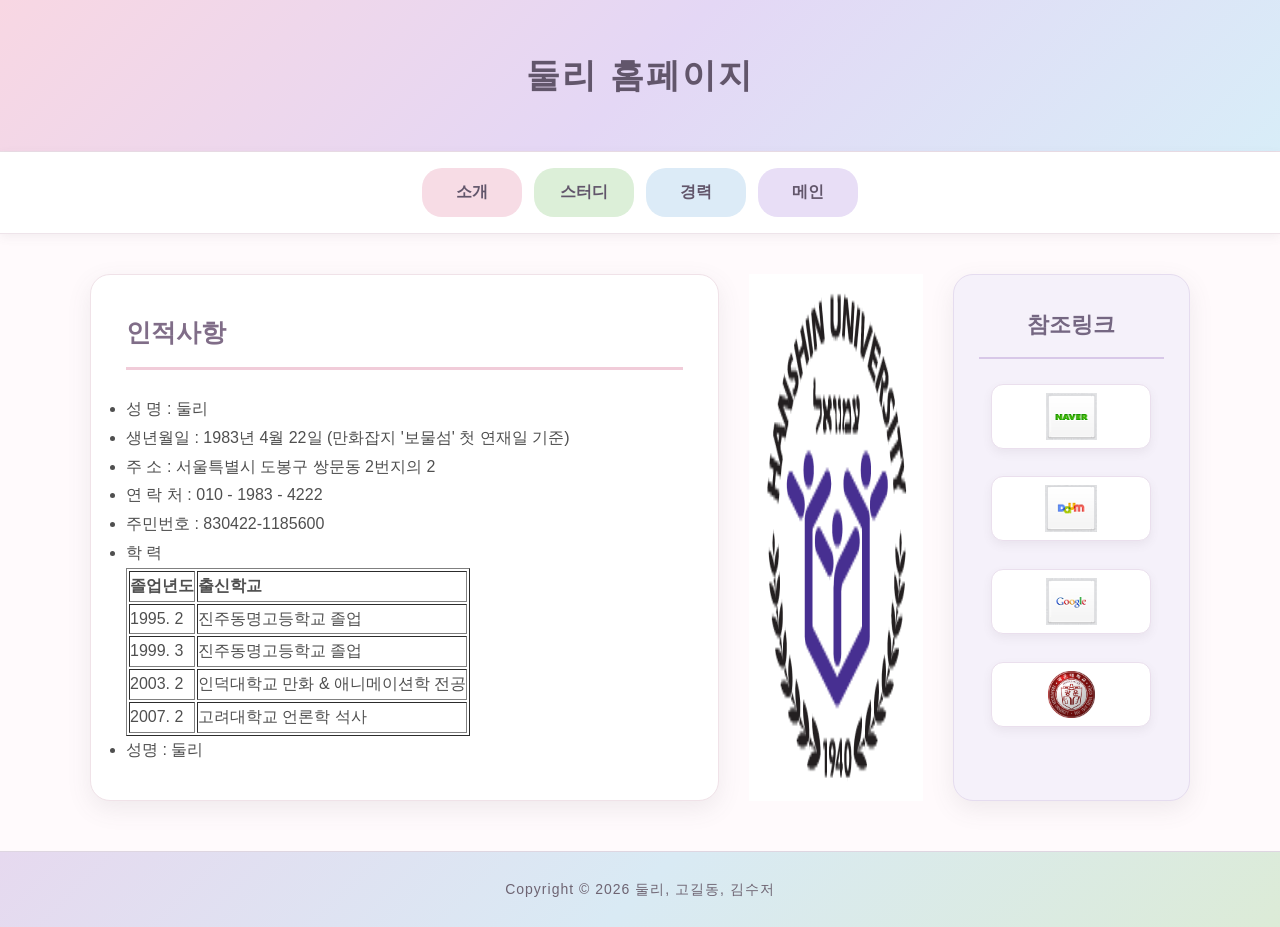
<file: index.html>
<!DOCTYPE html>
<head>
    <meta charset="UTF-8">
    <meta name="viewport" content="width=device-width, initial-scale=1.0">
    <title>개인 포트폴리오 웹앱</title>
    <link rel="stylesheet" type="text/css" href="mportpolio.css"/>
</head>
<body>
    <header>
        <h1>둘리 홈페이지</h1>
    </header>
    <nav>
        <span><a href="minfo.html">소개</a></span>
        <span><a href="mstudy.html">스터디</a></span>
        <span><a href="mcereer.html">경력</a></span>
        <span><a href="mintro.html">메인</a></span>
    </nav>
    <div class="content">
        <section class="section1">
            <h3>인적사항</h3>
            <ul>
                <li>성   명 : 둘리</li>
                <li>생년월일 : 1983년 4월 22일 (만화잡지 '보물섬' 첫 연재일 기준)</li>
                <li>주   소 : 서울특별시 도봉구 쌍문동 2번지의 2</li>
                <li>연 락 처 : 010 - 1983 - 4222</li>
                <li>주민번호 : 830422-1185600</li>
                <li>학    력 
                    <table id="year-table" border="1">
                        <thead>
                            <tr>
                                <th>졸업년도</th>
                                <th>출신학교</th>
                            </tr>
                        </thead>
                        <tbody>
                            <tr>
                                <td>1995. 2</td>
                                <td>진주동명고등학교 졸업</td>
                            </tr>
                            <tr>
                                <td>1999. 3</td>
                                <td>진주동명고등학교 졸업</td>
                            </tr>
                            <tr>
                                <td>2003. 2</td>
                                <td>인덕대학교 만화 &amp; 애니메이션학 전공</td>
                            </tr>
                            <tr>
                                <td>2007. 2</td>
                                <td>고려대학교 언론학 석사</td>
                            </tr>
                        </tbody>
                    </table>
                </li>
                <li>성명 : 둘리</li>
            </ul>
        </section>
        <img id = "logo" src="content/logo.jpg"/>
        <aside>
            <h3>참조링크</h3>
            <a href="http://www.naver.com">
                <img class="portal" src="content/naver.jpg">
            </a>
            <a href="http://www.daum.com">
                <img class="portal" src="content/daum.jpg">
            </a>
            <a href="http://www.google.com">
                <img class="portal" src="content/google.jpg">
            </a>
            <a href="https://www.kw.ac.kr/ko/">
                <img width="55px" height="55px" class="portal" src="content/images (2).jpeg">
            </a>
        </aside>
    </div>
    <footer>
        <h2>Copyright &copy; 2026 둘리, 고길동, 김수저</h2>
    </footer>
</body>
</html>
</file>
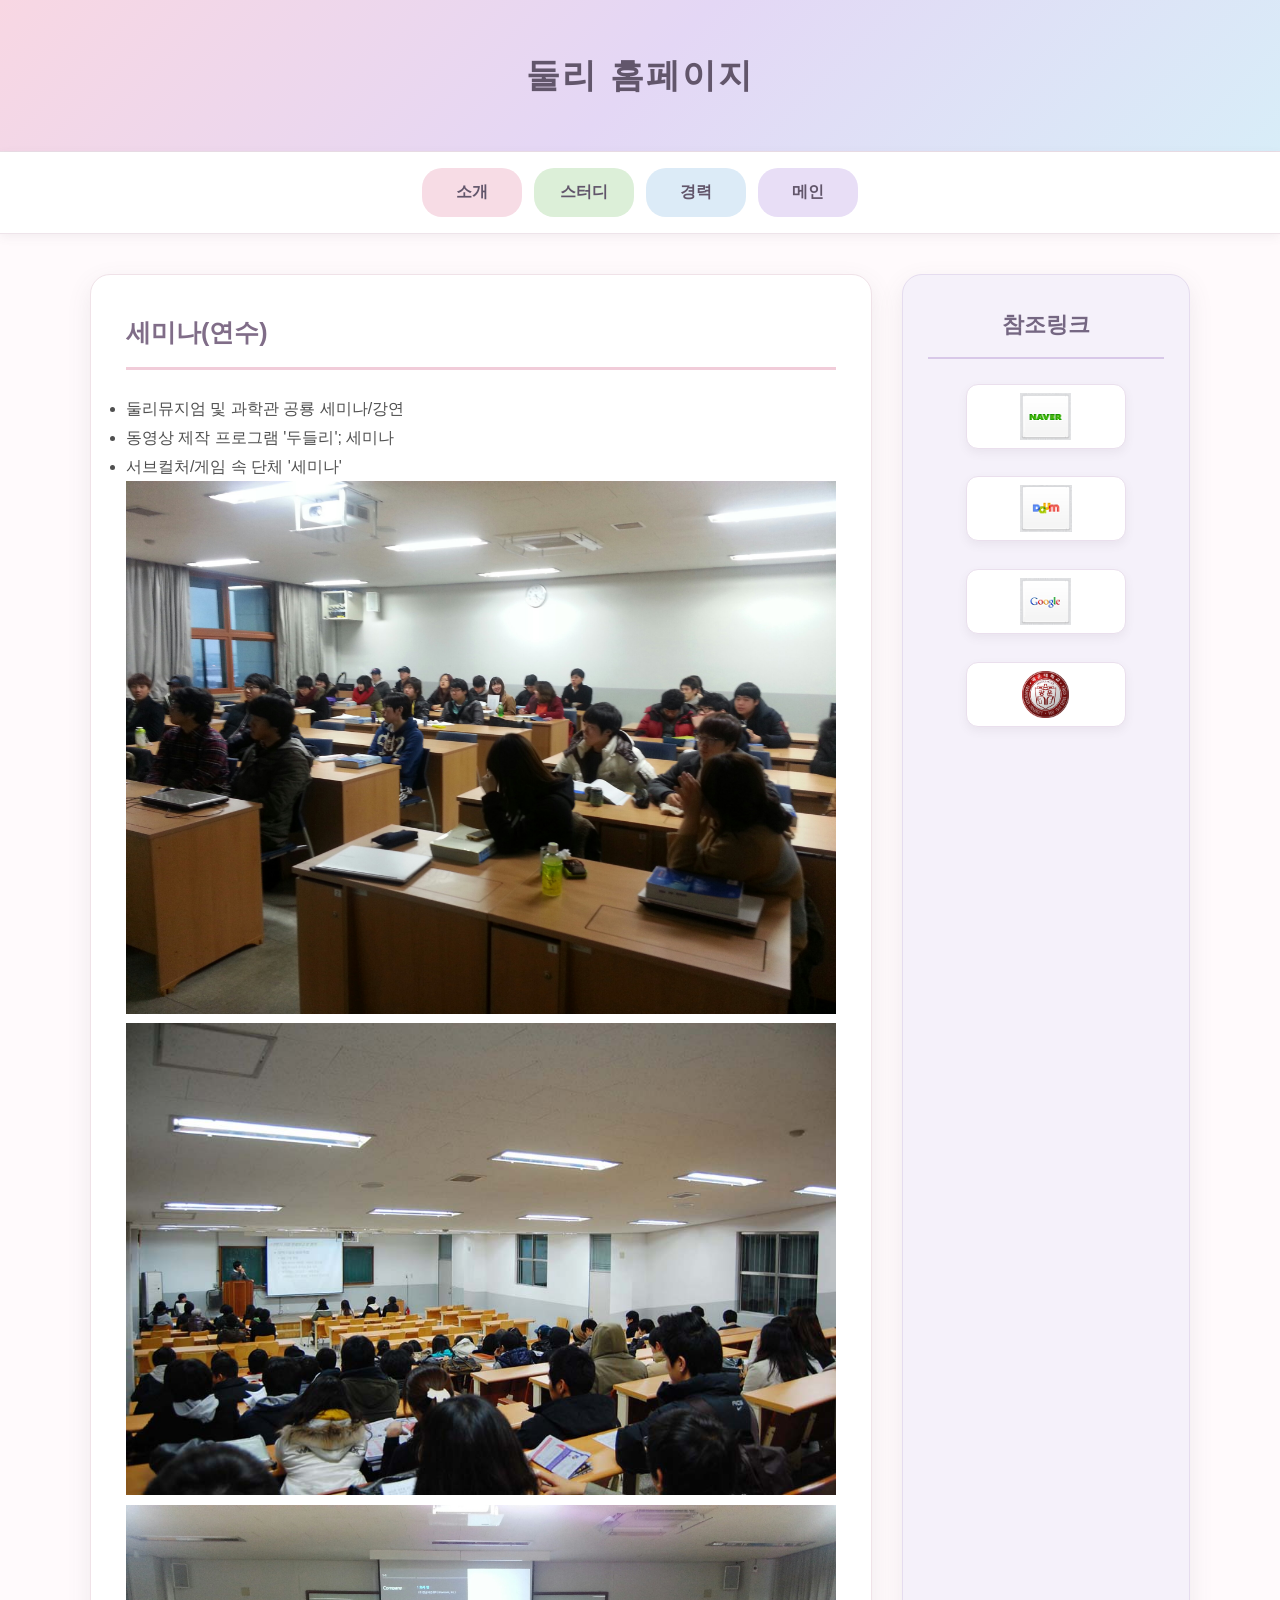
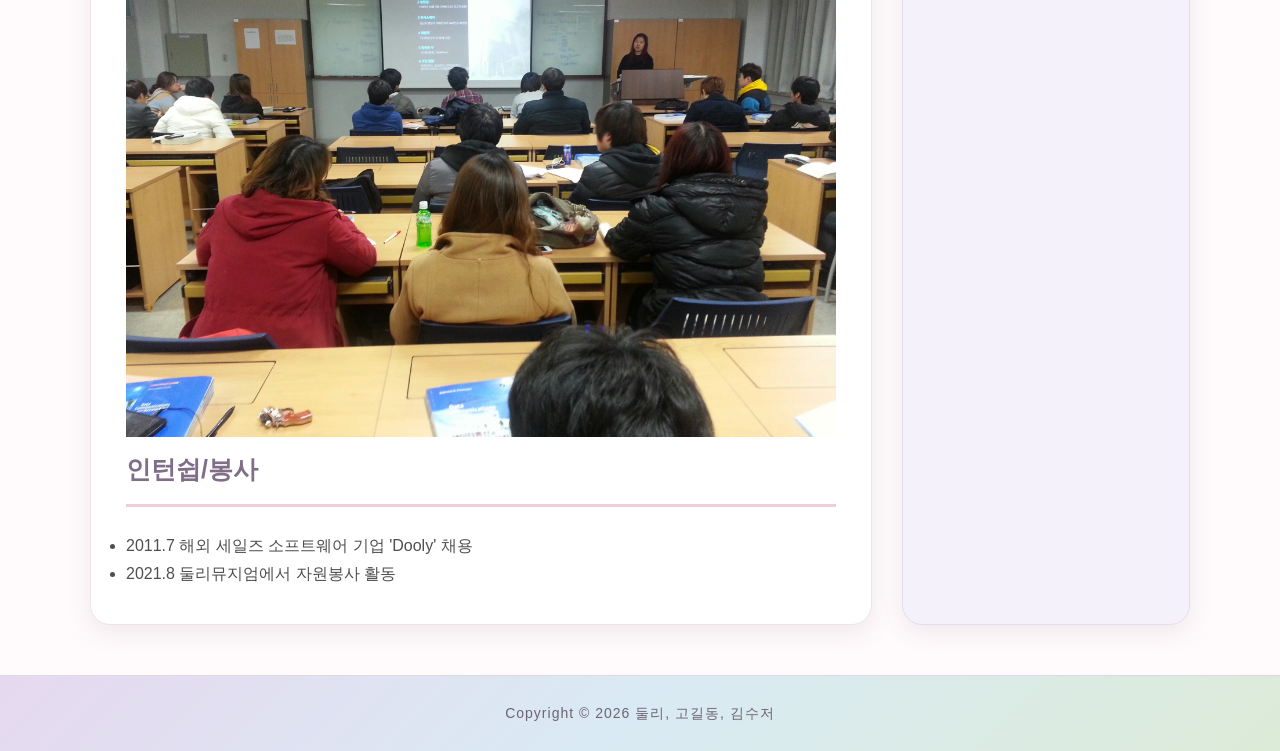
<file: mcereer.html>
<!DOCTYPE html>
<head>
    <meta charset="UTF-8">
    <meta name="viewport" content="width=device-width, initial-scale=1.0">
    <title>경력</title>
    <link rel="stylesheet" type="text/css" href="mportpolio.css"/>
</head>
<body>
    <header>
        <h1>둘리 홈페이지</h1>
    </header>
    <nav>
        <span><a href="minfo.html">소개</a></span>
        <span><a href="mstudy.html">스터디</a></span>
        <span><a href="mcereer.html">경력</a></span>
        <span><a href="index.html">메인</a></span>
    </nav>
    <div class="content">
        <section class="section1">
            <h3>세미나(연수)</h3>
            <ul>
                <li>둘리뮤지엄 및 과학관 공룡 세미나/강연</li>
                <li>동영상 제작 프로그램 '두들리'; 세미나</li>
                <li>서브컬처/게임 속 단체 '세미나'</li>
            </ul>
            <div id="pic-container">
                <img width="100%" id="pic1" class="semi-pic" src="content/seminar1.jpg">
                <img width="100%" id="pic1" class="semi-pic" src="content/seminar2.jpg">
                <img width="100%" id="pic1" class="semi-pic" src="content/seminar3.jpg">
            </div>
            <h3>인턴쉽/봉사</h3>
            <ul>
                <li>2011.7 해외 세일즈 소프트웨어 기업 'Dooly' 채용</li>
                <li>2021.8 둘리뮤지엄에서 자원봉사 활동</li>
            </ul>
        </section>
        <aside>
            <h3>참조링크</h3>
            <a href="http://www.naver.com">
                <img class="portal" src="content/naver.jpg">
            </a>
            <a href="http://www.daum.com">
                <img class="portal" src="content/daum.jpg">
            </a>
            <a href="http://www.google.com">
                <img class="portal" src="content/google.jpg">
            </a>
            <a href="https://www.kw.ac.kr/ko/">
                <img width="55px" height="55px" class="portal" src="content/images (2).jpeg">
            </a>
        </aside>
    </div>
    <footer>
        <h2>Copyright &copy; 2026 둘리, 고길동, 김수저</h2>
    </footer>
</body>
</html>
</file>
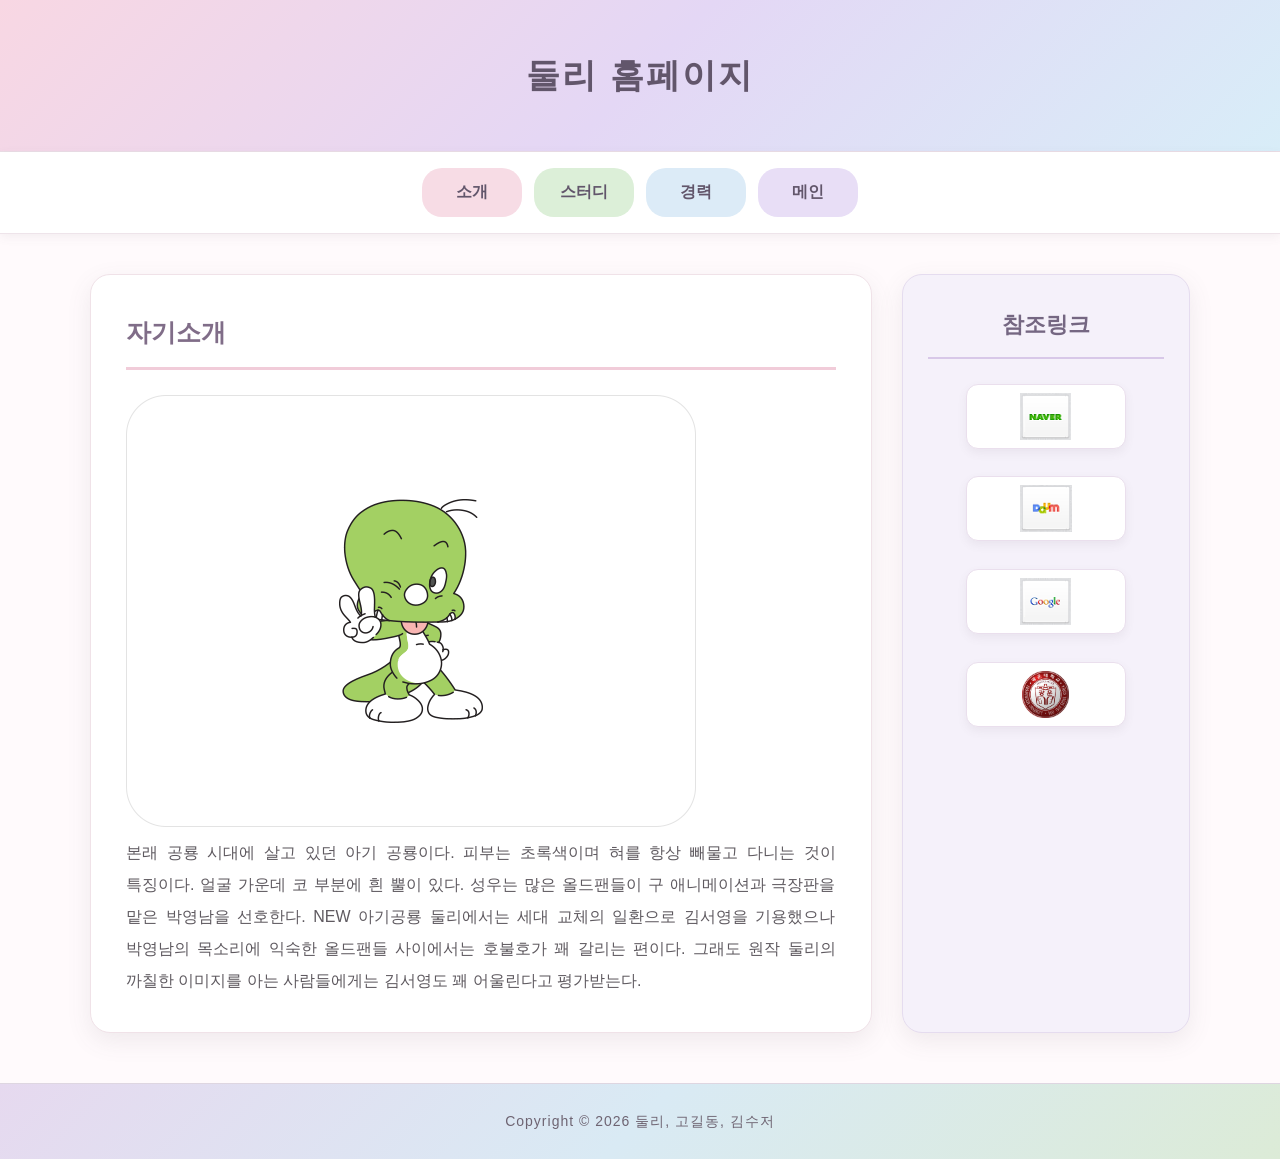
<file: minfo.html>
<!DOCTYPE html>
<head>
    <meta charset="UTF-8">
    <meta name="viewport" content="width=device-width, initial-scale=1.0">
    <title>소개</title>
    <link rel="stylesheet" type="text/css" href="mportpolio.css"/>
</head>
<body>
    <header>
        <h1>둘리 홈페이지</h1>
    </header>
    <nav>
        <span><a href="minfo.html">소개</a></span>
        <span><a href="mstudy.html">스터디</a></span>
        <span><a href="mcereer.html">경력</a></span>
        <span><a href="index.html">메인</a></span>
    </nav>
    <div class="content">
        <section class="section1">
            <h3>자기소개</h3>
            <img src="content/stu.png"/>
            <p>
                본래 공룡 시대에 살고 있던 아기 공룡이다. 
                피부는 초록색이며 혀를 항상 빼물고 다니는 것이 특징이다. 
                얼굴 가운데 코 부분에 흰 뿔이 있다. 성우는 많은 올드팬들이 구 애니메이션과 극장판을 맡은 박영남을 선호한다. 
                NEW 아기공룡 둘리에서는 세대 교체의 일환으로 김서영을 기용했으나 박영남의 목소리에 익숙한 올드팬들 사이에서는 호불호가 꽤 갈리는 편이다. 
                그래도 원작 둘리의 까칠한 이미지를 아는 사람들에게는 김서영도 꽤 어울린다고 평가받는다.
            </p>
        </section>
        <aside>
            <h3>참조링크</h3>
            <a href="http://www.naver.com">
                <img class="portal" src="content/naver.jpg">
            </a>
            <a href="http://www.daum.com">
                <img class="portal" src="content/daum.jpg">
            </a>
            <a href="http://www.google.com">
                <img class="portal" src="content/google.jpg">
            </a>
            <a href="https://www.kw.ac.kr/ko/">
                <img width="55px" height="55px" class="portal" src="content/images (2).jpeg">
            </a>
        </aside>
    </div>
    <footer>
        <h2>Copyright &copy; 2026 둘리, 고길동, 김수저</h2>
    </footer>
</body>
</html>
</file>
<file: mportpolio.css>
﻿/* ============================================
   mportpolio.css
   파스텔톤 개인 포트폴리오 디자인
   ============================================ */


/* ============================================
   1. 전체 페이지 기본 설정
   ============================================ */

* {
    margin: 0;
    padding: 0;
    box-sizing: border-box;
}

body {
    font-family: "Malgun Gothic", "맑은 고딕", Arial, sans-serif;

    background-color: #fffafc;
    color: #4f4f4f;

    line-height: 1.8;
}


/* ============================================
   2. 헤더
   ============================================ */

header {
    width: 100%;

    padding: 45px 20px;

    text-align: center;

    background: linear-gradient(
        135deg,
        #f8d7e3,
        #e4d7f5,
        #d8edf8
    );

    border-bottom: 1px solid #eadde5;
}

header h1 {
    color: #62566b;

    font-size: 34px;
    font-weight: 700;

    letter-spacing: 2px;
}


/* ============================================
   3. 내비게이션
   ============================================ */

nav {
    width: 100%;

    display: flex;
    justify-content: center;
    align-items: center;

    gap: 12px;

    padding: 16px 20px;

    background-color: #ffffff;

    border-bottom: 1px solid #eee4ea;

    box-shadow: 0 3px 10px rgba(100, 90, 100, 0.08);
}

nav span {
    display: inline-block;
}

nav a {
    display: block;

    min-width: 100px;

    padding: 10px 22px;

    color: #62566b;

    text-decoration: none;
    text-align: center;

    font-size: 16px;
    font-weight: bold;

    background-color: #f5e5ed;

    border-radius: 20px;

    transition: all 0.3s ease;
}


/* 메뉴마다 다른 파스텔 색상 */

nav span:nth-child(1) a {
    background-color: #f7dce5;
}

nav span:nth-child(2) a {
    background-color: #dcefd8;
}

nav span:nth-child(3) a {
    background-color: #dcebf7;
}

nav span:nth-child(4) a {
    background-color: #e8def6;
}


/* 메뉴 마우스 오버 */

nav a:hover {
    color: #ffffff;

    background-color: #9e8ba7;

    transform: translateY(-3px);

    box-shadow: 0 5px 12px rgba(120, 100, 130, 0.20);
}


/* ============================================
   4. 메인 콘텐츠 영역
   ============================================ */

.content {
    width: 90%;
    max-width: 1100px;

    margin: 40px auto;

    display: flex;

    gap: 30px;

    align-items: stretch;
}


/* ============================================
   5. 자기소개 영역
   ============================================ */

.section1 {
    flex: 3;

    padding: 35px;

    background-color: #ffffff;

    border: 1px solid #f0e2e8;

    border-radius: 20px;

    box-shadow: 0 8px 25px rgba(100, 90, 100, 0.10);
}

.section1 h3 {
    margin-bottom: 25px;

    padding-bottom: 12px;

    color: #806d88;

    font-size: 25px;

    border-bottom: 3px solid #f1ccd9;
}


/* ============================================
   6. 학생 사진
   ============================================ */

#stu-pic {
    width: 180px;
    height: 220px;

    object-fit: cover;

    float: left;

    margin: 0 28px 18px 0;

    padding: 6px;

    background-color: #f7edf1;

    border: 1px solid #ead8df;

    border-radius: 18px;

    box-shadow: 0 5px 15px rgba(100, 90, 100, 0.15);

    transition: all 0.3s ease;
}

#stu-pic:hover {
    transform: scale(1.03);

    box-shadow: 0 8px 20px rgba(100, 90, 100, 0.20);
}


/* ============================================
   7. 자기소개 텍스트
   ============================================ */

.section1 p {
    font-size: 16px;

    color: #5f5a60;

    text-align: justify;

    line-height: 2;

    word-break: keep-all;
}


/* float 해제 */

.section1::after {
    content: "";

    display: block;
    clear: both;
}


/* ============================================
   8. 참조 링크 영역
   ============================================ */

aside {
    flex: 1;

    min-width: 230px;

    padding: 30px 25px;

    background-color: #f5f1fa;

    border: 1px solid #e5dcef;

    border-radius: 20px;

    text-align: center;

    box-shadow: 0 8px 25px rgba(100, 90, 100, 0.10);
}

aside h3 {
    margin-bottom: 25px;

    padding-bottom: 12px;

    color: #756782;

    font-size: 22px;

    border-bottom: 2px solid #d8c8e8;
}


/* ============================================
   9. 포털 사이트 이미지
   ============================================ */

aside a {
    display: block;

    margin: 18px auto;

    text-decoration: none;
}

.portal {
    width: 160px;
    height: 65px;

    object-fit: contain;

    padding: 8px;

    background-color: #ffffff;

    border: 1px solid #eadfed;

    border-radius: 12px;

    box-shadow: 0 4px 10px rgba(100, 90, 100, 0.08);

    transition: all 0.3s ease;
}

.portal:hover {
    transform: translateY(-4px) scale(1.03);

    box-shadow: 0 7px 16px rgba(100, 90, 100, 0.18);
}


/* ============================================
   10. 푸터
   ============================================ */

footer {
    width: 100%;

    margin-top: 50px;

    padding: 25px 20px;

    text-align: center;

    background: linear-gradient(
        135deg,
        #e6d9ef,
        #d9eaf4,
        #dcebd7
    );

    border-top: 1px solid #ded6e1;
}

footer h2 {
    color: #6e6472;

    font-size: 14px;
    font-weight: normal;

    letter-spacing: 1px;
}


/* ============================================
   11. 반응형 웹
   ============================================ */

@media screen and (max-width: 768px) {

    header {
        padding: 30px 15px;
    }

    header h1 {
        font-size: 27px;
    }


    /* 메뉴 세로 또는 자동 줄바꿈 */

    nav {
        flex-wrap: wrap;

        gap: 8px;
    }

    nav a {
        min-width: 80px;

        padding: 8px 16px;

        font-size: 14px;
    }


    /* 콘텐츠 세로 배치 */

    .content {
        width: 92%;

        flex-direction: column;

        margin: 25px auto;
    }


    .section1 {
        padding: 25px;
    }


    /* 사진 중앙 배치 */

    #stu-pic {
        float: none;

        display: block;

        width: 160px;
        height: 200px;

        margin: 0 auto 25px auto;
    }


    .section1 p {
        font-size: 15px;

        text-align: left;
    }


    aside {
        width: 100%;
        min-width: 0;
    }


    .portal {
        width: 150px;
    }
}


/* ============================================
   12. 작은 스마트폰 화면
   ============================================ */

@media screen and (max-width: 480px) {

    header h1 {
        font-size: 23px;
    }

    nav {
        padding: 12px;
    }

    nav span {
        width: 47%;
    }

    nav a {
        width: 100%;
    }

    .section1 h3,
    aside h3 {
        font-size: 20px;
    }

    footer h2 {
        font-size: 12px;
    }
}
</file>
